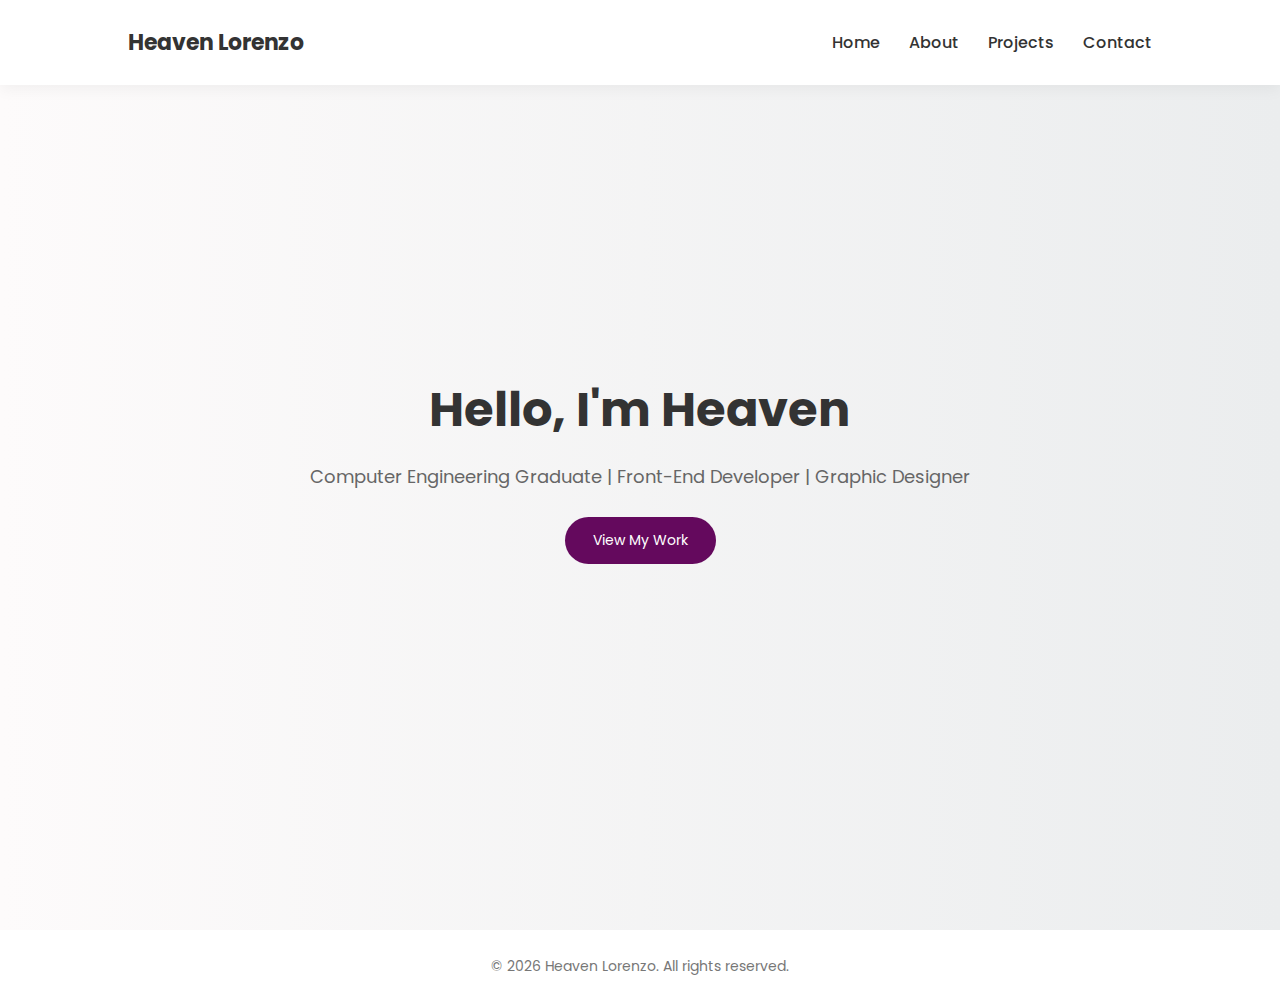
<file: index.html>
<!DOCTYPE html>
<html lang="en">
<head>
    <meta charset="UTF-8">
    <title>Heaven Lorenzo | Portfolio</title>
    <meta name="viewport" content="width=device-width, initial-scale=1.0">

    <!-- Google Font -->
    <link href="https://fonts.googleapis.com/css2?family=Poppins:wght@300;500;700&display=swap" rel="stylesheet">

    <!-- Link external CSS -->
    <link rel="stylesheet" href="style.css">
</head>
<body>

<header>
    <h1>Heaven Lorenzo</h1>
    <nav>
        <a href="#">Home</a>
        <a href="#">About</a>
        <a href="projects.html">Projects</a>
        <a href="#">Contact</a>
    </nav>
</header>

<section class="hero">
    <div>
        <h2>Hello, I'm Heaven </h2>
        <p>Computer Engineering Graduate | Front-End Developer | Graphic Designer</p>
        <a href="projects.html" class="btn">View My Work</a>
    </div>
</section>

<footer>
    © 2026 Heaven Lorenzo. All rights reserved.
</footer>

</body>
</html>
</file>
<file: style.css>
/* ===============================
   GENERAL RESET
================================= */
* {
    margin: 0;
    padding: 0;
    box-sizing: border-box;
    font-family: 'Poppins', sans-serif;
}

body {
    background: linear-gradient(to right, #fdfbfb, #ebedee);
    color: #333;
    line-height: 1.6;
}

/* ===============================
   HEADER
================================= */
header {
    display: flex;
    justify-content: space-between;
    align-items: center;
    padding: 25px 10%;
    background: white;
    box-shadow: 0 4px 15px rgba(0,0,0,0.05);
}

header h1 {
    font-size: 22px;
    font-weight: 700;
}

nav a {
    text-decoration: none;
    color: #333;
    margin-left: 25px;
    font-weight: 500;
    transition: 0.3s ease;
}

nav a:hover {
    color: #64095d;
}

/* ===============================
   HERO SECTION
================================= */
.hero {
    height: 85vh;
    display: flex;
    align-items: center;
    justify-content: center;
    text-align: center;
    padding: 0 20px;
}

.hero h2 {
    font-size: 48px;
    font-weight: 700;
}

.hero p {
    margin-top: 15px;
    font-size: 18px;
    color: #666;
}

/* ===============================
   BUTTON
================================= */
.btn {
    display: inline-block;
    margin-top: 25px;
    padding: 12px 28px;
    background: #64095d;
    color: white;
    text-decoration: none;
    border-radius: 30px;
    font-size: 14px;
    transition: 0.3s ease;
}

.btn:hover {
    background: #5c48d3;
    transform: translateY(-2px);
}

/* ===============================
   CONTAINER
================================= */
.container {
    padding: 70px 10%;
}

/* ===============================
   PAGE TITLE
================================= */
.title {
    text-align: center;
    font-size: 38px;
    font-weight: 700;
    margin-bottom: 60px;
}

/* ===============================
   PROJECT GRID
================================= */
.projects {
    display: grid;
    grid-template-columns: repeat(auto-fit, minmax(300px, 1fr));
    gap: 35px;
}

/* ===============================
   PROJECT CARD
================================= */
.card {
    background: white;
    padding: 20px;
    border-radius: 18px;
    box-shadow: 0 10px 25px rgba(0,0,0,0.06);
    transition: 0.3s ease;
    text-align: center;
}

.card:hover {
    transform: translateY(-10px);
    box-shadow: 0 15px 35px rgba(0,0,0,0.1);
}

.card h3 {
    font-size: 22px;
    margin-bottom: 20px;
    color: #64095d;
}

/* ===============================
   IMAGE PREVIEW (BIGGER)
================================= */
.card img {
    width: 100%;
    height: 260px;   /* Bigger preview */
    object-fit: cover;
    border-radius: 15px;
    margin-bottom: 20px;
    transition: 0.4s ease;
}

.card img:hover {
    transform: scale(1.06);
}

/* Remove old paragraph styling completely */
.card p {
    font-size: 16px;
    color: #555;
    margin-bottom: 20px;
    padding: 0 10px;
}

/* ===============================
   FOOTER
================================= */
footer {
    text-align: center;
    padding: 25px 10%;
    background: white;
    font-size: 14px;
    color: #777;
    margin-top: 80px;
}

/* ===============================
   RESPONSIVE
================================= */
@media (max-width: 768px) {
    header {
        flex-direction: column;
        align-items: flex-start;
    }

    nav {
        margin-top: 10px;
    }

    .hero h2 {
        font-size: 36px;
    }

    .title {
        font-size: 28px;
    }
}
</file>
